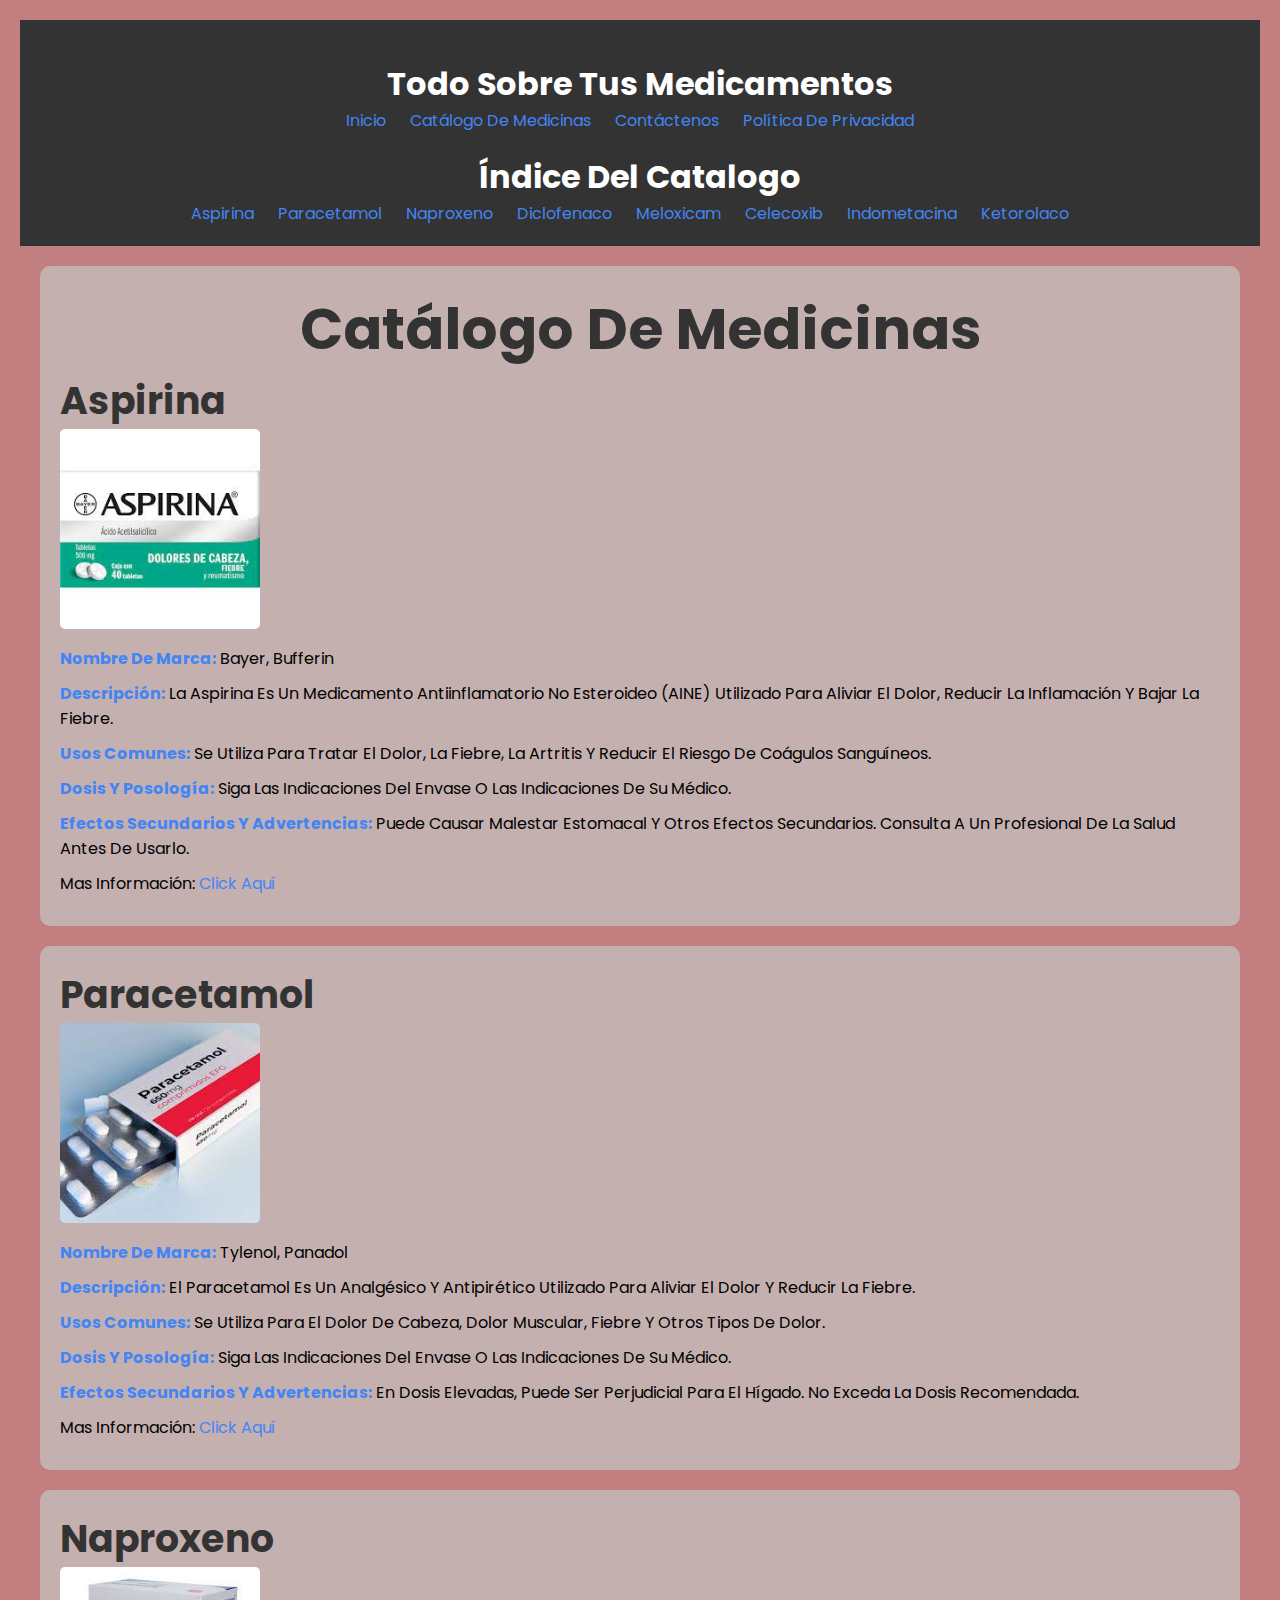
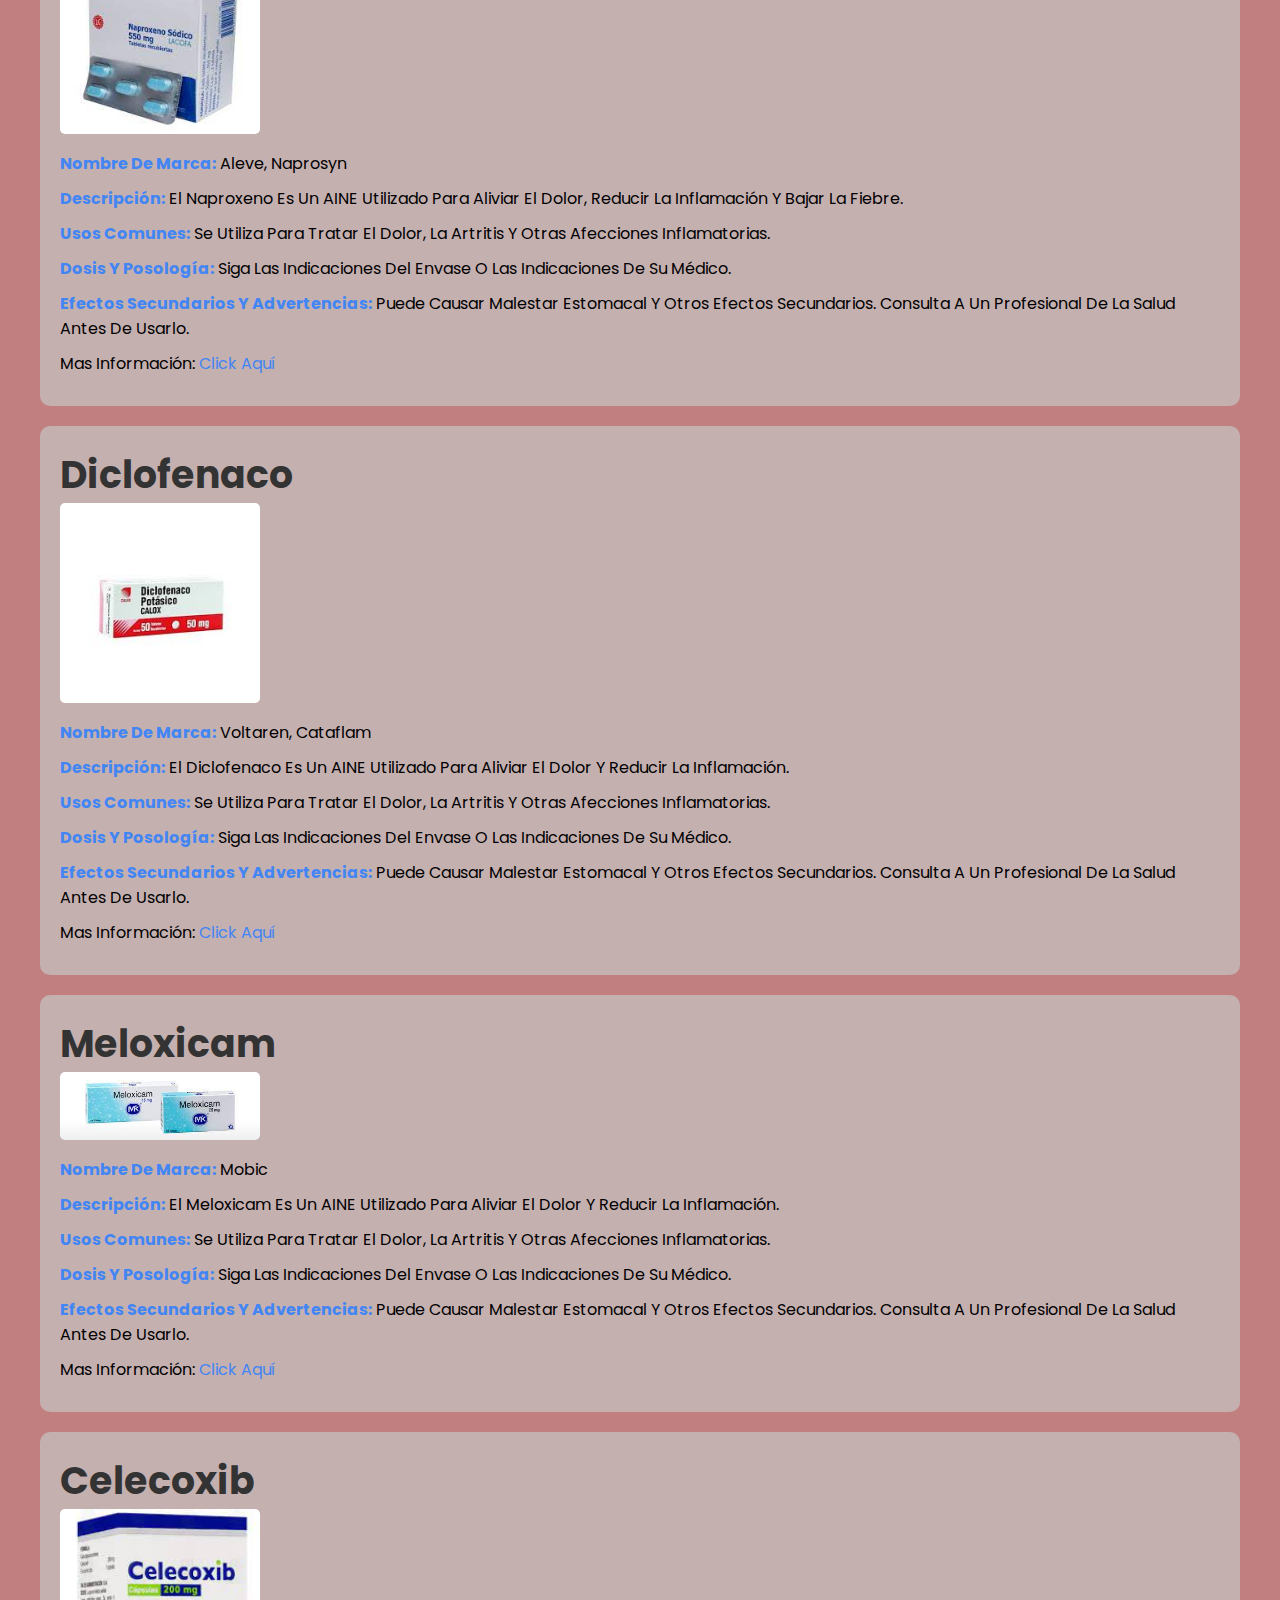
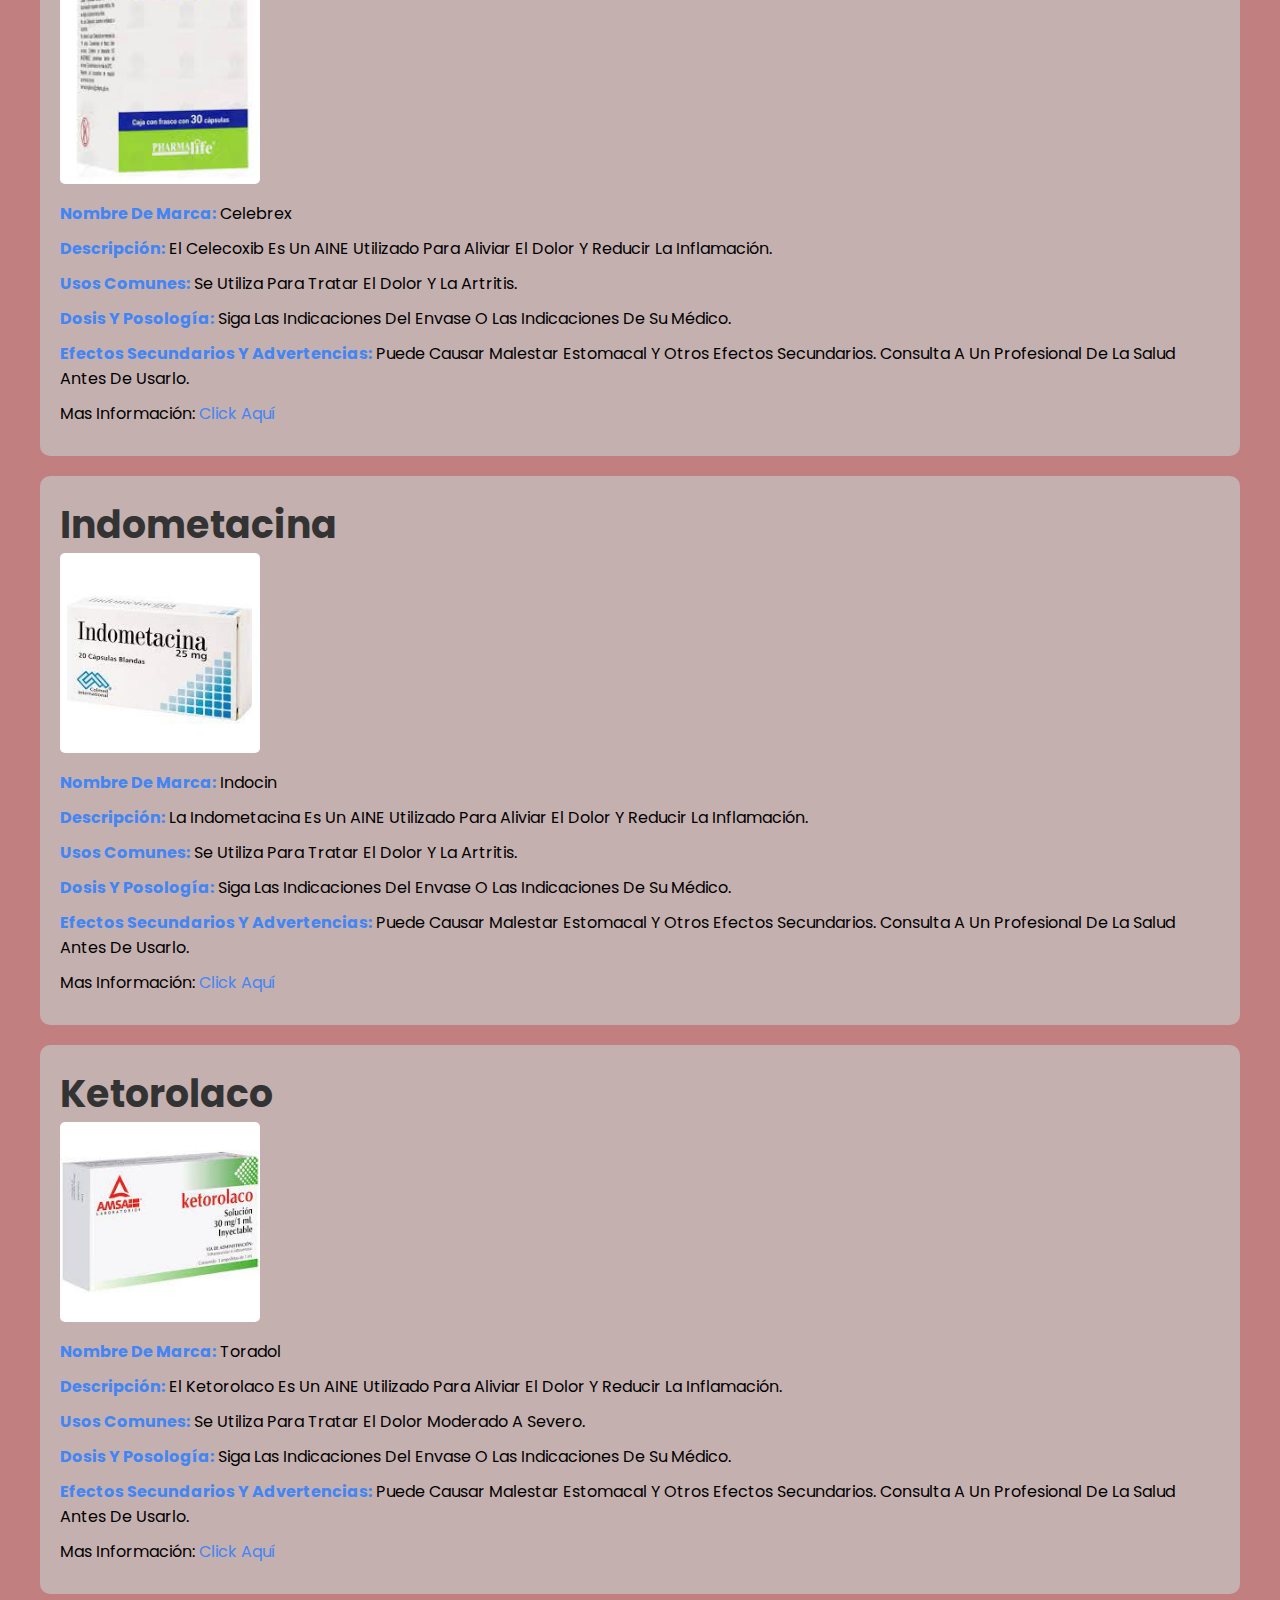
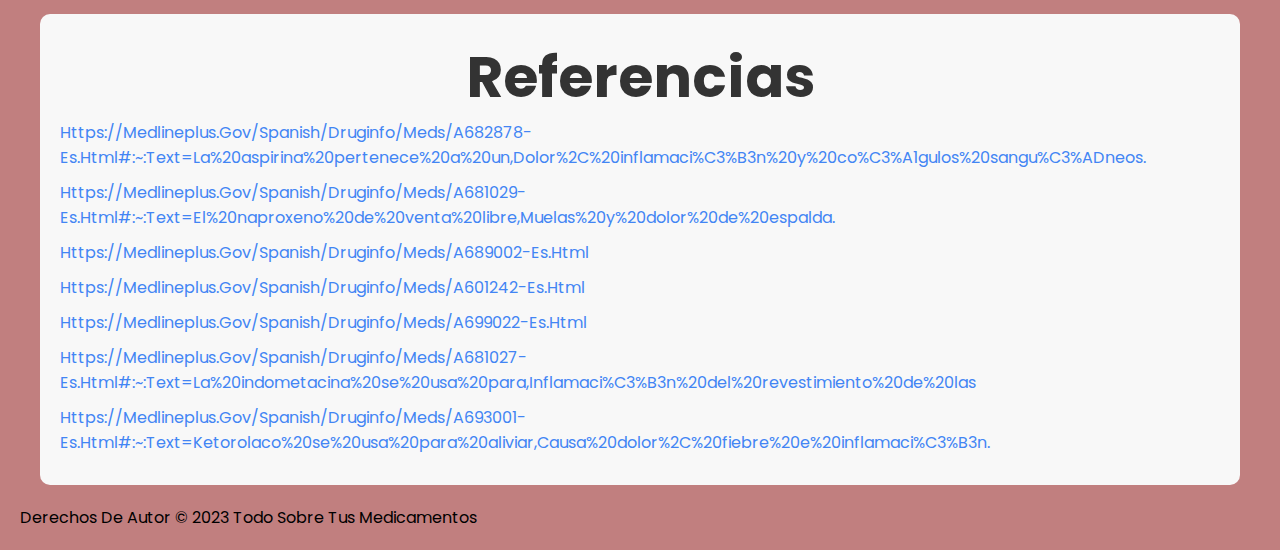
<file: catalogo.html>
<!DOCTYPE html>
<html lang="es">
<head>
    <title>Sitio Web de Medicamentos</title>
    <meta charset="utf-8">
    <meta http-equiv="X-UA-Compatible" content="IE=edge">
    <meta name="viewport" content="width=device-width, initial-scale=1.0">
    <meta name="author" content="Gustavo Rodríguez">
    <meta name="description" content="Ofrecemos información sobre los medicamentos">
    <meta name="keywords" content="Informativo">
    <link rel="stylesheet" type="text/css" href="Style5.css">
</head>
<body>
    <header>
        <h1>Todo sobre tus Medicamentos</h1>
        <nav>
            <ul>
                <li><a href="index.html">Inicio</a></li>
                <li><a href="catalogo.html">Catálogo de Medicinas</a></li>
                <li><a href="contacto.html">Contáctenos</a></li>
                <li><a href="politica.html">Política de Privacidad</a></li>
            </ul>
        </nav>

        <h1>Índice del Catalogo</h1>
        <nav>
            <ul>
                <li><a href="#Aspirina">Aspirina</a></li>
                <li><a href="#Paracetamol">Paracetamol</a></li>
                <li><a href="#Naproxeno">Naproxeno</a></li>
                <li><a href="#Diclofenaco">Diclofenaco</a></li>
                <li><a href="#Meloxicam">Meloxicam</a></li>
                <li><a href="#Celecoxib">Celecoxib</a></li>
                <li><a href="#Indometacina">Indometacina</a></li>
                <li><a href="#Ketorolaco">Ketorolaco</a></li>
            </ul>
        </nav>
    </header>

    <section id="Aspirina">
        <h2>Catálogo de Medicinas</h2>

        <h3>Aspirina</h3>
        <ul>
            <li><img src="[data-uri]" alt="Ir a la página" width="200" height="200"></li>
            <li><strong>Nombre de marca:</strong> Bayer, Bufferin</li>
            <li><strong>Descripción:</strong> La aspirina es un medicamento antiinflamatorio no esteroideo (AINE) utilizado para aliviar el dolor, reducir la inflamación y bajar la fiebre.</li>
            <li><strong>Usos comunes:</strong> Se utiliza para tratar el dolor, la fiebre, la artritis y reducir el riesgo de coágulos sanguíneos.</li>
            <li><strong>Dosis y posología:</strong> Siga las indicaciones del envase o las indicaciones de su médico.</li>
            <li><strong>Efectos secundarios y advertencias:</strong> Puede causar malestar estomacal y otros efectos secundarios. Consulta a un profesional de la salud antes de usarlo.</li>
            <li><p>Mas información: <a href="https://medlineplus.gov/spanish/druginfo/meds/a682878-es.html#:~:text=La%20aspirina%20pertenece%20a%20un,dolor%2C%20inflamaci%C3%B3n%20y%20co%C3%A1gulos%20sangu%C3%ADneos." target="navegador">Click Aquí</a></p></li>
        </ul>
    </section>

    <section id="Paracetamol">
        <h3>Paracetamol</h3>
        <ul>
            <li><img src="[data-uri]" alt="Ir a la página" width="200" height="200"></li>
            <li><strong>Nombre de marca:</strong> Tylenol, Panadol</li>
            <li><strong>Descripción:</strong> El paracetamol es un analgésico y antipirético utilizado para aliviar el dolor y reducir la fiebre.</li>
            <li><strong>Usos comunes:</strong> Se utiliza para el dolor de cabeza, dolor muscular, fiebre y otros tipos de dolor.</li>
            <li><strong>Dosis y posología:</strong> Siga las indicaciones del envase o las indicaciones de su médico.</li>
            <li><strong>Efectos secundarios y advertencias:</strong> En dosis elevadas, puede ser perjudicial para el hígado. No exceda la dosis recomendada.</li>
            <li><p>Mas información: <a href="http://www.facmed.unam.mx/bmnd/gi_2k8/prods/PRODS/Paracetamol.htm#:~:text=PARACETAMOL%20es%20un%20analg%C3%A9sico%20y,neuralgias%2C%20procedimientos%20quir%C3%BArgicos%20menores%20etc." target="navegador">Click Aquí</a></p></li>
        </ul>
    </section>

        <section id="Naproxeno">
        <h3>Naproxeno</h3>
        <ul>
            <li><img src="[data-uri]" alt="Ir a la página" width="200" height="200"></li>
            <li><strong>Nombre de marca:</strong> Aleve, Naprosyn</li>
            <li><strong>Descripción:</strong> El naproxeno es un AINE utilizado para aliviar el dolor, reducir la inflamación y bajar la fiebre.</li>
            <li><strong>Usos comunes:</strong> Se utiliza para tratar el dolor, la artritis y otras afecciones inflamatorias.</li>
            <li><strong>Dosis y posología:</strong> Siga las indicaciones del envase o las indicaciones de su médico.</li>
            <li><strong>Efectos secundarios y advertencias:</strong> Puede causar malestar estomacal y otros efectos secundarios. Consulta a un profesional de la salud antes de usarlo.</li>
            <li><p>Mas información: <a href="https://medlineplus.gov/spanish/druginfo/meds/a681029-es.html#:~:text=El%20naproxeno%20de%20venta%20libre,muelas%20y%20dolor%20de%20espalda." target="navegador">Click Aquí</a></p></li>
        </ul>
    </section>

    <section id="Diclofenaco">
        <h3>Diclofenaco</h3>
        <ul>
            <li><img src="[data-uri]" alt="Ir a la página" width="200" height="200"></li>
            <li><strong>Nombre de marca:</strong> Voltaren, Cataflam</li>
            <li><strong>Descripción:</strong> El diclofenaco es un AINE utilizado para aliviar el dolor y reducir la inflamación.</li>
            <li><strong>Usos comunes:</strong> Se utiliza para tratar el dolor, la artritis y otras afecciones inflamatorias.</li>
            <li><strong>Dosis y posología:</strong> Siga las indicaciones del envase o las indicaciones de su médico.</li>
            <li><strong>Efectos secundarios y advertencias:</strong> Puede causar malestar estomacal y otros efectos secundarios. Consulta a un profesional de la salud antes de usarlo.</li>
            <li><p>Mas información: <a href="https://medlineplus.gov/spanish/druginfo/meds/a689002-es.html" target="navegador">Click Aquí</a></p></li>
        </ul>
    </section>

    <section id="Meloxicam">
        <h3>Meloxicam</h3>
        <ul>
            <li><img src="[data-uri]" alt="Ir a la página" width="200" height="200"></li>
            <li><strong>Nombre de marca:</strong> Mobic</li>
            <li><strong>Descripción:</strong> El meloxicam es un AINE utilizado para aliviar el dolor y reducir la inflamación.</li>
            <li><strong>Usos comunes:</strong> Se utiliza para tratar el dolor, la artritis y otras afecciones inflamatorias.</li>
            <li><strong>Dosis y posología:</strong> Siga las indicaciones del envase o las indicaciones de su médico.</li>
            <li><strong>Efectos secundarios y advertencias:</strong> Puede causar malestar estomacal y otros efectos secundarios. Consulta a un profesional de la salud antes de usarlo.</li>
            <li><p>Mas información: <a href="https://medlineplus.gov/spanish/druginfo/meds/a601242-es.html" target="navegador">Click Aquí</a></p></li>
        </ul>
    </section>

    <section id="Celecoxib">
        <h3>Celecoxib</h3>
        <ul>
            <li><img src="[data-uri]" alt="Ir a la página" width="200" height="200"></li>
            <li><strong>Nombre de marca:</strong> Celebrex</li>
            <li><strong>Descripción:</strong> El celecoxib es un AINE utilizado para aliviar el dolor y reducir la inflamación.</li>
            <li><strong>Usos comunes:</strong> Se utiliza para tratar el dolor y la artritis.</li>
            <li><strong>Dosis y posología:</strong> Siga las indicaciones del envase o las indicaciones de su médico.</li>
            <li><strong>Efectos secundarios y advertencias:</strong> Puede causar malestar estomacal y otros efectos secundarios. Consulta a un profesional de la salud antes de usarlo.</li>
            <li><p>Mas información: <a href="https://medlineplus.gov/spanish/druginfo/meds/a699022-es.html" target="navegador">Click Aquí</a></p></li>
        </ul>
    </section>

    <section id="Indometacina">
        <h3>Indometacina</h3>
        <ul>
            <li><img src="[data-uri]" alt="Ir a la página" width="200" height="200"></li>
            <li><strong>Nombre de marca:</strong> Indocin</li>
            <li><strong>Descripción:</strong> La indometacina es un AINE utilizado para aliviar el dolor y reducir la inflamación.</li>
            <li><strong>Usos comunes:</strong> Se utiliza para tratar el dolor y la artritis.</li>
            <li><strong>Dosis y posología:</strong> Siga las indicaciones del envase o las indicaciones de su médico.</li>
            <li><strong>Efectos secundarios y advertencias:</strong> Puede causar malestar estomacal y otros efectos secundarios. Consulta a un profesional de la salud antes de usarlo.</li>
            <li><p>Mas información: <a href="https://medlineplus.gov/spanish/druginfo/meds/a681027-es.html#:~:text=La%20indometacina%20se%20usa%20para,inflamaci%C3%B3n%20del%20revestimiento%20de%20las" target="navegador">Click Aquí</a></p></li>
        </ul>
    </section>
    
    <section id="Ketorolaco">
        <h3>Ketorolaco</h3>
        <ul>
            <li><img src="[data-uri]" alt="Ir a la página" width="200" height="200"></li>

            <li><strong>Nombre de marca:</strong> Toradol</li>
            <li><strong>Descripción:</strong> El ketorolaco es un AINE utilizado para aliviar el dolor y reducir la inflamación.</li>
            <li><strong>Usos comunes:</strong> Se utiliza para tratar el dolor moderado a severo.</li>
            <li><strong>Dosis y posología:</strong> Siga las indicaciones del envase o las indicaciones de su médico.</li>
            <li><strong>Efectos secundarios y advertencias:</strong> Puede causar malestar estomacal y otros efectos secundarios. Consulta a un profesional de la salud antes de usarlo.</li>
            <li><p>Mas información: <a href="https://medlineplus.gov/spanish/druginfo/meds/a693001-es.html#:~:text=Ketorolaco%20se%20usa%20para%20aliviar,causa%20dolor%2C%20fiebre%20e%20inflamaci%C3%B3n." target="navegador">Click Aquí</a></p></li>
        </ul>
    </section>

    <section id="urls">
        <h2>Referencias</h2>
        <ul>
            <li><a href="https://medlineplus.gov/spanish/druginfo/meds/a682878-es.html#:~:text=La%20aspirina%20pertenece%20a%20un,dolor%2C%20inflamaci%C3%B3n%20y%20co%C3%A1gulos%20sangu%C3%ADneos." target="navegador">https://medlineplus.gov/spanish/druginfo/meds/a682878-es.html#:~:text=La%20aspirina%20pertenece%20a%20un,dolor%2C%20inflamaci%C3%B3n%20y%20co%C3%A1gulos%20sangu%C3%ADneos.</a></li>
            <li><a href="https://medlineplus.gov/spanish/druginfo/meds/a681029-es.html#:~:text=El%20naproxeno%20de%20venta%20libre,muelas%20y%20dolor%20de%20espalda." target="navegador">https://medlineplus.gov/spanish/druginfo/meds/a681029-es.html#:~:text=El%20naproxeno%20de%20venta%20libre,muelas%20y%20dolor%20de%20espalda.</a></li>
            <li><a href="https://medlineplus.gov/spanish/druginfo/meds/a689002-es.html" target="navegador">https://medlineplus.gov/spanish/druginfo/meds/a689002-es.html</a></li>
            <li><a href="https://medlineplus.gov/spanish/druginfo/meds/a601242-es.html" target="navegador">https://medlineplus.gov/spanish/druginfo/meds/a601242-es.html</a></li>
            <li><a href="https://medlineplus.gov/spanish/druginfo/meds/a699022-es.html" target="navegador">https://medlineplus.gov/spanish/druginfo/meds/a699022-es.html</a></li>
            <li><a href="https://medlineplus.gov/spanish/druginfo/meds/a681027-es.html#:~:text=La%20indometacina%20se%20usa%20para,inflamaci%C3%B3n%20del%20revestimiento%20de%20las" target="navegador">https://medlineplus.gov/spanish/druginfo/meds/a681027-es.html#:~:text=La%20indometacina%20se%20usa%20para,inflamaci%C3%B3n%20del%20revestimiento%20de%20las</a></li>
            <li><a href="https://medlineplus.gov/spanish/druginfo/meds/a693001-es.html#:~:text=Ketorolaco%20se%20usa%20para%20aliviar,causa%20dolor%2C%20fiebre%20e%20inflamaci%C3%B3n." target="navegador">https://medlineplus.gov/spanish/druginfo/meds/a693001-es.html#:~:text=Ketorolaco%20se%20usa%20para%20aliviar,causa%20dolor%2C%20fiebre%20e%20inflamaci%C3%B3n.</a></li>
        </ul>
    </section>

    <footer>
        <p>Derechos de autor &copy; 2023 Todo sobre tus Medicamentos</p>
    </footer>

</body>
</html>
</file>
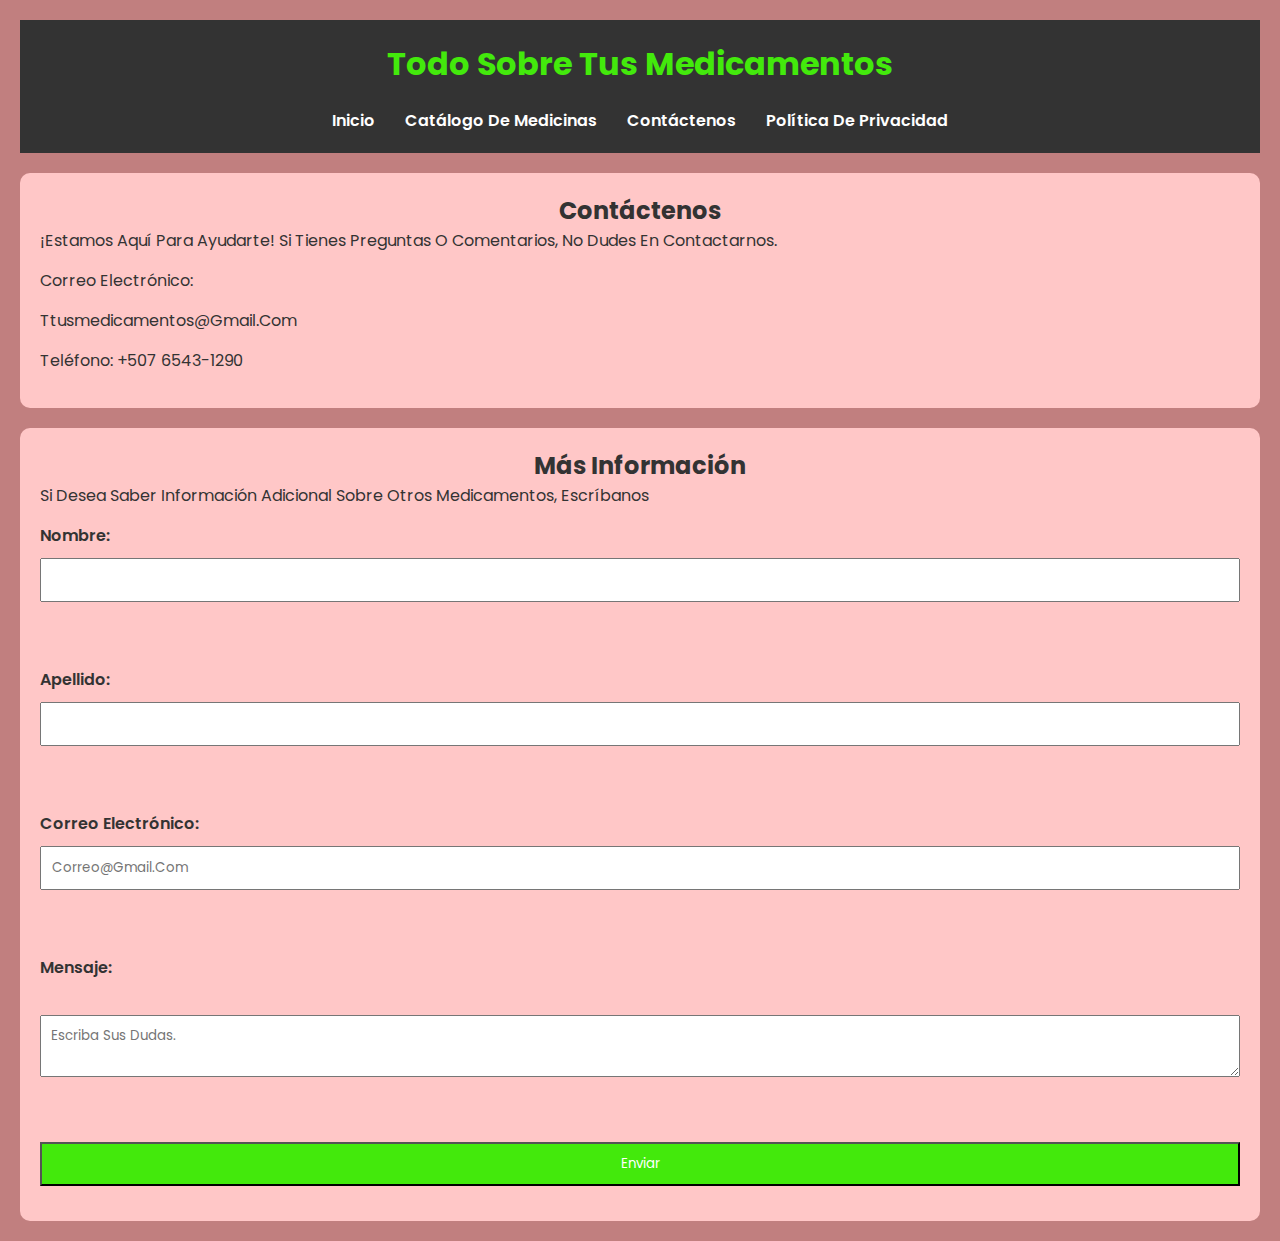
<file: contacto.html>
<!DOCTYPE html>
<html lang="es">
<head>
    <title>Sitio Web de Medicamentos</title>
    <meta charset="utf-8">
    <meta http-equiv="X-UA-Compatible" content="IE=edge">
    <meta name="viewport" content="width=device-width, initial-scale=1.0">
    <meta name="author" content="Gustavo Rodríguez">
    <meta name="description" content="Ofrecemos información sobre los medicamentos">
    <meta name="keywords" content="Informativo">
    <link rel="stylesheet" type="text/css" href="Style2.css">
</head>
<body>
    <header>
        <h1>Todo sobre tus Medicamentos</h1>
        <nav>
            <ul>
                <li><a href="index.html">Inicio</a></li>
                <li><a href="catalogo.html">Catálogo de Medicinas</a></li>
                <li><a href="contacto.html">Contáctenos</a></li>
                <li><a href="politica.html">Política de Privacidad</a></li>
            </ul>
        </nav>
    </header>

    <section id="contacto">
        <h2>Contáctenos</h2>
        <p>¡Estamos aquí para ayudarte! Si tienes preguntas o comentarios, no dudes en contactarnos.</p>
        <p>Correo Electrónico: </p>
        <p>Ttusmedicamentos@gmail.com</p>
        <p>Teléfono: +507 6543-1290</p>
 
    </section>

    <section id="mas_informacion">
        <h2>Más Información</h2>
        <p>Si desea saber información adicional sobre otros medicamentos, escríbanos</p>

        <form action="procesar_formulario.php" method="post">
            <label for="nombre">Nombre:</label>
            <input type="text" id="nombre" name="nombre" required><br><br>

            <label for="apellido">Apellido:</label>
            <input type="text" id="apellido" name="apellido" required><br><br>

            <label for="email">Correo Electrónico:</label>
            <input type="email" id="email" name="email" required placeholder="correo@gmail.com"><br><br>

            <label for="mensaje">Mensaje:</label><br>
            <textarea id="mensaje" name="mensaje" required placeholder="Escriba sus dudas."></textarea><br><br>

            <input type="submit" value="Enviar">
        </form>
    </section>
</body>
</html>
</file>
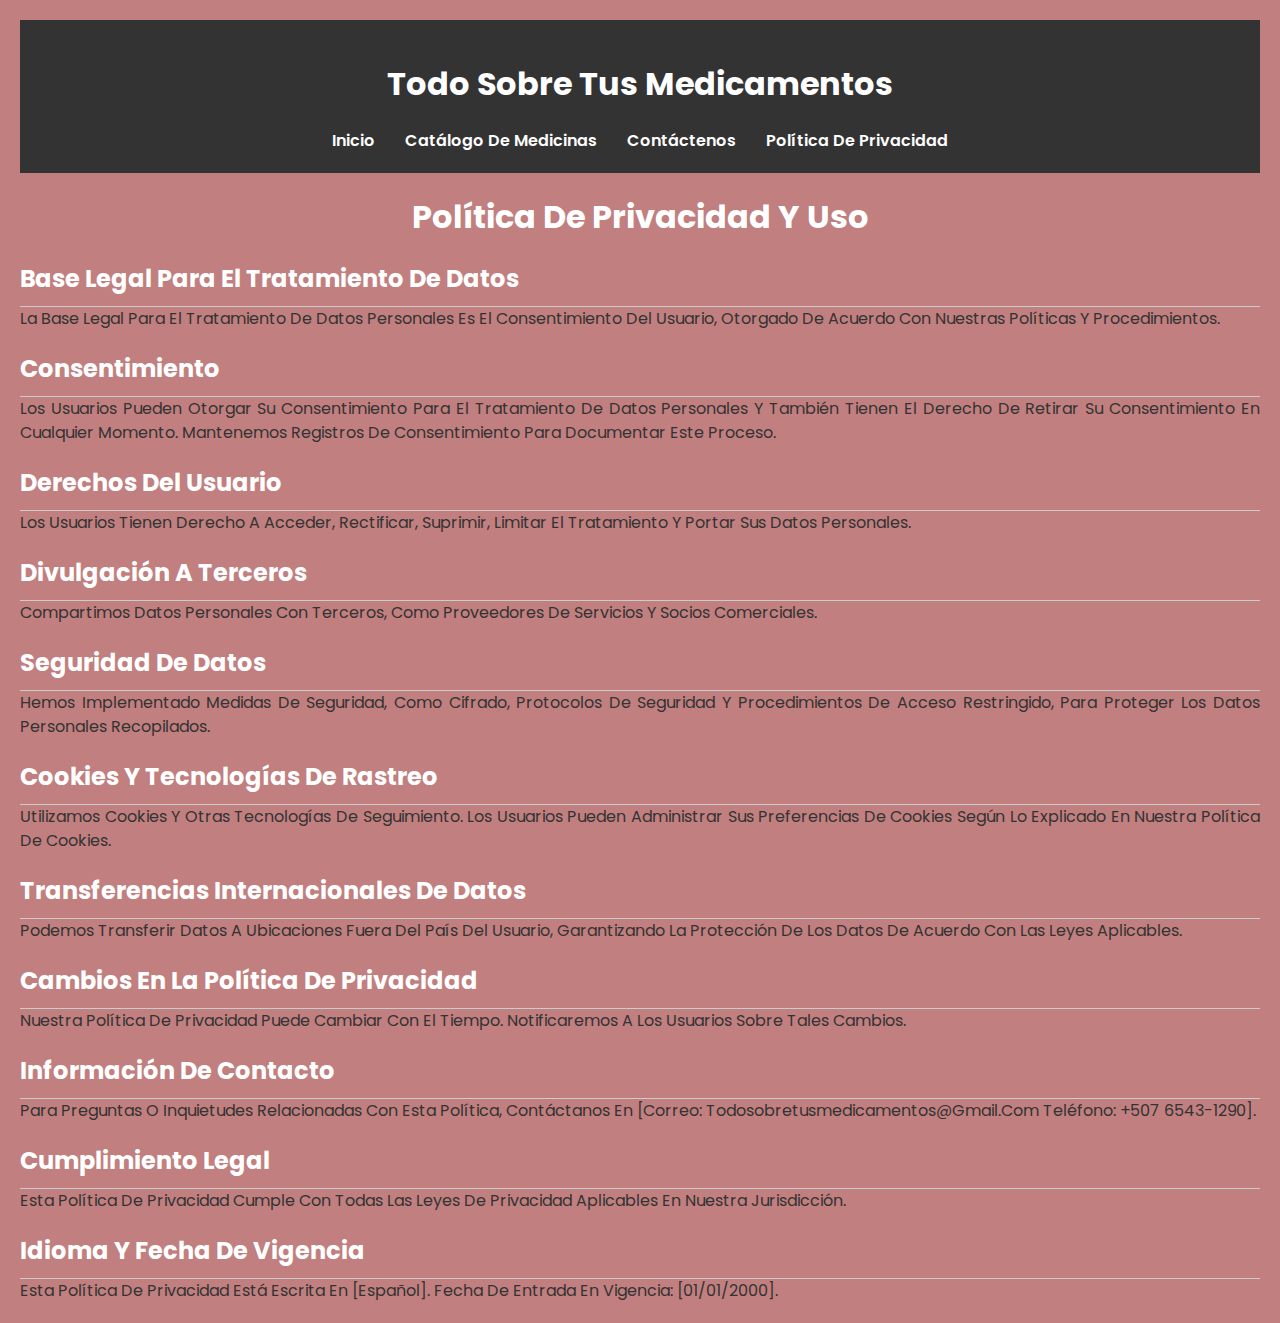
<file: politica.html>
<!DOCTYPE html>
<html lang="zxx">
<head>
    <title>Política de Privacidad y Uso</title>
    <meta charset="utf-8">
    <meta http-equiv="X-UA-Compatible" content="IE=edge">
    <meta name="viewport" content="width=device-width, initial-scale=1.0">
    <meta name="author" content="Gustavo Rodríguez">
    <meta name="description" content="Ofrecemos información sobre los medicamentos">
    <meta name="keywords" content="Informativo">
    <link rel="stylesheet" type="text/css" href="Style4.css">
</head>
<body>
    <header>
        <h1>Todo sobre tus Medicamentos</h1>
        <nav>
            <ul>
                <li><a href="index.html">Inicio</a></li>
                <li><a href="catalogo.html">Catálogo de Medicinas</a></li>
                <li><a href="contacto.html">Contáctenos</a></li>
                <li><a href="politica.html">Política de Privacidad</a></li>
            </ul>
        </nav>
    </header>

    <h1>Política de Privacidad y Uso</h1>

    <h2>Base Legal para el Tratamiento de Datos</h2>
    <p>La base legal para el tratamiento de datos personales es el consentimiento del usuario, otorgado de acuerdo con nuestras políticas y procedimientos.</p>

    <h2>Consentimiento</h2>
    <p>Los usuarios pueden otorgar su consentimiento para el tratamiento de datos personales y también tienen el derecho de retirar su consentimiento en cualquier momento. Mantenemos registros de consentimiento para documentar este proceso.</p>

    <h2>Derechos del Usuario</h2>
    <p>Los usuarios tienen derecho a acceder, rectificar, suprimir, limitar el tratamiento y portar sus datos personales.</p>

    <h2>Divulgación a Terceros</h2>
    <p>Compartimos datos personales con terceros, como proveedores de servicios y socios comerciales.</p>

    <h2>Seguridad de Datos</h2>
    <p>Hemos implementado medidas de seguridad, como cifrado, protocolos de seguridad y procedimientos de acceso restringido, para proteger los datos personales recopilados.</p>


    <h2>Cookies y Tecnologías de Rastreo</h2>
    <p>Utilizamos cookies y otras tecnologías de seguimiento. Los usuarios pueden administrar sus preferencias de cookies según lo explicado en nuestra Política de Cookies.</p>

    <h2>Transferencias Internacionales de Datos</h2>
    <p>Podemos transferir datos a ubicaciones fuera del país del usuario, garantizando la protección de los datos de acuerdo con las leyes aplicables.</p>

    <h2>Cambios en la Política de Privacidad</h2>
    <p>Nuestra política de privacidad puede cambiar con el tiempo. Notificaremos a los usuarios sobre tales cambios.</p>

    <h2>Información de Contacto</h2>
    <p>Para preguntas o inquietudes relacionadas con esta política, contáctanos en [correo: Todosobretusmedicamentos@gmail.com Teléfono: +507 6543-1290].</p>

    <h2>Cumplimiento Legal</h2>
    <p>Esta política de privacidad cumple con todas las leyes de privacidad aplicables en nuestra jurisdicción.</p>

    <h2>Idioma y Fecha de Vigencia</h2>
    <p>Esta política de privacidad está escrita en [Español]. Fecha de entrada en vigencia: [01/01/2000].</p>
</body>
</html>
</file>
<file: Style5.css>
@import url('https://fonts.googleapis.com/css2?family=Poppins:wght@400;500;600;700&display=swap');

/* Estilo global */
* {
    margin: 0;
    padding: 0;
    box-sizing: border-box;
    text-transform: capitalize;
    text-decoration: none;
    list-style: none;
    font-family: 'Poppins', sans-serif;
}

body {
    background-color: #c17f7f;
    margin: 20px;
    font-size: 16px;
}

header {
    background-color: #333;
    color: #43e90c;
    padding: 20px;
    text-align: center;
}

/* Estilos para la barra de navegación */
nav ul {
    list-style: none;
}

nav ul li {
    display: inline;
    margin-right: 20px;
}

/* Estilos para la sección de catálogo */
section {
    padding: 20px;
    margin: 20px;
    background-color: #c5b0b0;
    border-radius: 10px;
}

h2, h3 {
    color: #333;
}

h3 {
    font-size: 1cm;
}

h2 {
    font-size: 1.5cm;
    text-align: center;
}

ul {
    list-style: none;
    padding: 0;
}

li {
    margin-bottom: 10px;
}

img {
    max-width: 100%;
    height: auto;
    border-radius: 5px;
}

strong {
    color: #4285f4;
}

a {
    color: #4285f4;
    text-decoration: none;
}

a:hover {
    text-decoration: underline;
}

/* Estilos para la sección de referencias */
#urls {
    background-color: #f8f8f8;
    padding: 20px;
    border-radius: 10px;
}

#urls h2 {
    color: #333;
}

#urls ul {
    list-style-type: disc;
}

#urls li {
    margin-bottom: 10px;
}

/* Estilos para el índice de catálogo en el encabezado */
h1 {
    margin-top: 20px;
    color: #fff;
    text-align: center;
}

/* Estilos para pantallas más pequeñas */
@media only screen and (max-width: 768px) {
    header {
        padding: 10px;
    }

    nav ul {
        text-align: center;
    }

    nav ul li {
        display: block;
        margin: 10px 0;
    }

    h2 {
        font-size: 1.2cm;
    }

    h3 {
        font-size: 0.8cm;
    }

    section {
        margin: 10px;
        padding: 10px;
    }
}
</file>
<file: Style2.css>
@import url('https://fonts.googleapis.com/css2?family=Poppins:wght@400;500;600;700&display=swap');

* {
    margin: 0;
    padding: 0;
    box-sizing: border-box;
    text-transform: capitalize;
    text-decoration: none;
    list-style: none;
    font-family: 'Poppins', sans-serif;
}

body {
    background-color: #c17f7f;
    margin: 20px;
    font-size: 16px;
    color: #333; /* Color de texto predeterminado */
}

header {
    background-color: #333;
    color: #43e90c;
    padding: 20px;
    text-align: center;
}

nav ul {
    display: flex;
    justify-content: center;
    margin-top: 20px;
}

nav ul li {
    margin: 0 15px;
}

nav ul li a {
    color: #ffffff;
    text-decoration: none;
    font-weight: 600;
}

section {
    padding: 20px;
    background-color: #ffc7c7;
    margin-top: 20px;
    border-radius: 10px;
    overflow: hidden; /* Evitar que el contenido se desborde */
}

form {
    display: flex;
    flex-direction: column;
}

form label {
    margin-bottom: 10px;
    font-weight: 600;
}

form input,
form textarea {
    padding: 10px;
    margin-bottom: 15px;
    width: 100%; /* Hacer que los campos de entrada ocupen el 100% del ancho */
}

form input[type="submit"] {
    background-color: #43e90c;
    color: #ffffff;
    cursor: pointer;
}

form input[type="submit"]:hover {
    background-color: #2eae06;
}

h2 {
    color: #333;
    font-size: 1.5em;
    text-align: center;
}

p {
    margin-bottom: 15px;
    text-align: justify;
    color: #333; /* Asegurar que el color del texto sea visible en cualquier fondo */
}

/* Estilos para pantallas más pequeñas */
@media only screen and (max-width: 768px) {
    header {
        padding: 10px;
    }

    nav ul {
        flex-direction: column;
        align-items: center;
    }

    nav ul li {
        margin: 10px 0;
    }

    h2 {
        font-size: 1.2em;
    }

    section {
        margin: 10px;
        padding: 10px;
    }
}
</file>
<file: Style4.css>
@import url('https://fonts.googleapis.com/css2?family=Poppins:wght@400;500;600;700&display=swap');

* {
    margin: 0;
    padding: 0;
    box-sizing: border-box;
    text-transform: capitalize;
    text-decoration: none;
    list-style: none;
    font-family: 'Poppins', sans-serif;
}

body {
    background-color: #c17f7f;
    margin: 20px; /* Reduje el margen para adaptarse mejor a dispositivos más pequeños */
    font-size: 16px;
    color: #333; /* Añadido para el color del texto en el body */
}

header {
    background-color: #333;
    color: #43e90c;
    padding: 20px;
    text-align: center;
}

h2, h3 {
    color: #ffffff; /* Color del texto para los títulos */
    text-align: left; /* Centrar los títulos */
}

h1{
    color: #ffffff; /* Color del texto para los títulos */
    text-align: center; /* Centrar los títulos */
}
nav ul {
    display: flex;
    justify-content: center;
    margin-top: 20px;
}

nav ul li {
    margin: 0 15px;
}

nav ul li a {
    color: #fff;
    text-decoration: none;
    font-weight: 600;
}

/* Añadido estilo para las secciones específicas */
h1, h2 {
    margin-top: 20px;
}

body > h2 {
    border-bottom: 1px solid #ccc; /* Línea divisoria para los títulos h2 */
    padding-bottom: 10px;
    margin-top: 20px;
}

p {
    margin-bottom: 15px;
    text-align: justify; /* Justificar el texto para mejorar la legibilidad */
    line-height: 1.5; /* Añadido espacio entre líneas para mejorar la legibilidad del texto */
}

/* Estilos para pantallas más pequeñas */
@media only screen and (max-width: 768px) {
    header {
        padding: 10px;
    }

    nav ul {
        flex-direction: column;
        align-items: center;
    }

    nav ul li {
        margin: 10px 0;
    }
}
</file>
